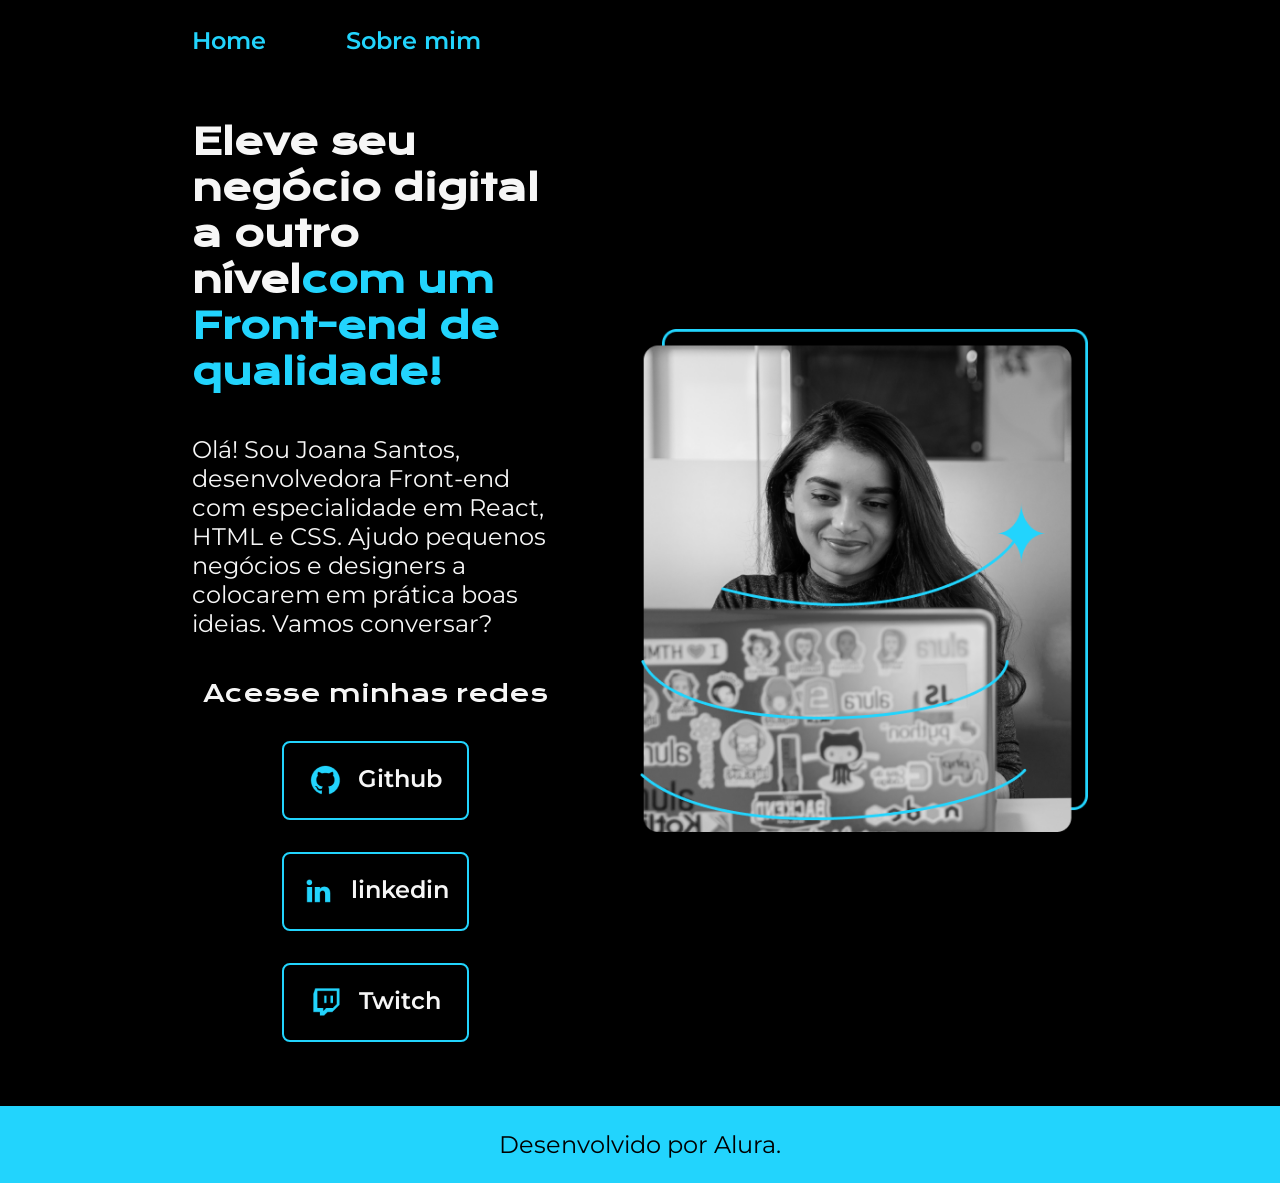
<file: index.html>
<!DOCTYPE html>
<html lang="pt-br">

<head>
    <meta charset="UTF-8">
    <meta http-equiv="X-UA-Compatible" content="IE=edge">
    <meta name="viewport" content="width=device-width, initial-scale=1.0">
    <title>Portifolio</title>
    <link rel="stylesheet" href="./styles/style.css">
</head>

<body>
    <header class="cabecalho">
        <nav class="cabecalho__menu">
            <a class="cabecalho__menu__link" href="index.html">Home</a>
            <a class="cabecalho__menu__link" href="about.html">Sobre mim</a>
        </nav>
    </header>
    <main class="apresentacao">
        <section class="apresentacao__conteudo">
            <h1 class="apresentacao__conteudo__titulo">Eleve seu negócio digital a outro nível<strong 
            class="titulo-destaque">com um Front-end de qualidade!
            </strong></h1>
            <p class="apresentacao__conteudo__texto">Olá! Sou Joana Santos, desenvolvedora
            Front-end com especialidade em React, HTML e
            CSS. Ajudo pequenos negócios e designers a
            colocarem em prática boas ideias. Vamos
            conversar?</p>
            <div class="apresentacao__links">
                <h2 class="apresentacao__links__subtitulo">Acesse minhas redes</h2>
                <a class="apresentacao__links__navegacao" href="https://github.com/rafaballerini">
                    <img src="./assets/github.png">
                    Github
                </a>
                <a class="apresentacao__links__navegacao" href="https://linkedin.com/in/rafaellaballerini">
                    <img src="./assets/linkedin.png">
                    linkedin
                </a>
                <a class="apresentacao__links__navegacao" href="https://twitch.tv/guilimadev">
                    <img src="./assets/twitch.png">
                    Twitch
                </a>
            </div>
        </section>
        <img class="apresentacao_imagem" src="./assets/imagem.png" alt="Foto da Joana Santos programando">
    </main>
    <footer class="rodape">
        <p>Desenvolvido por Alura.</p>
    </footer>
</body>

</html>
</file>
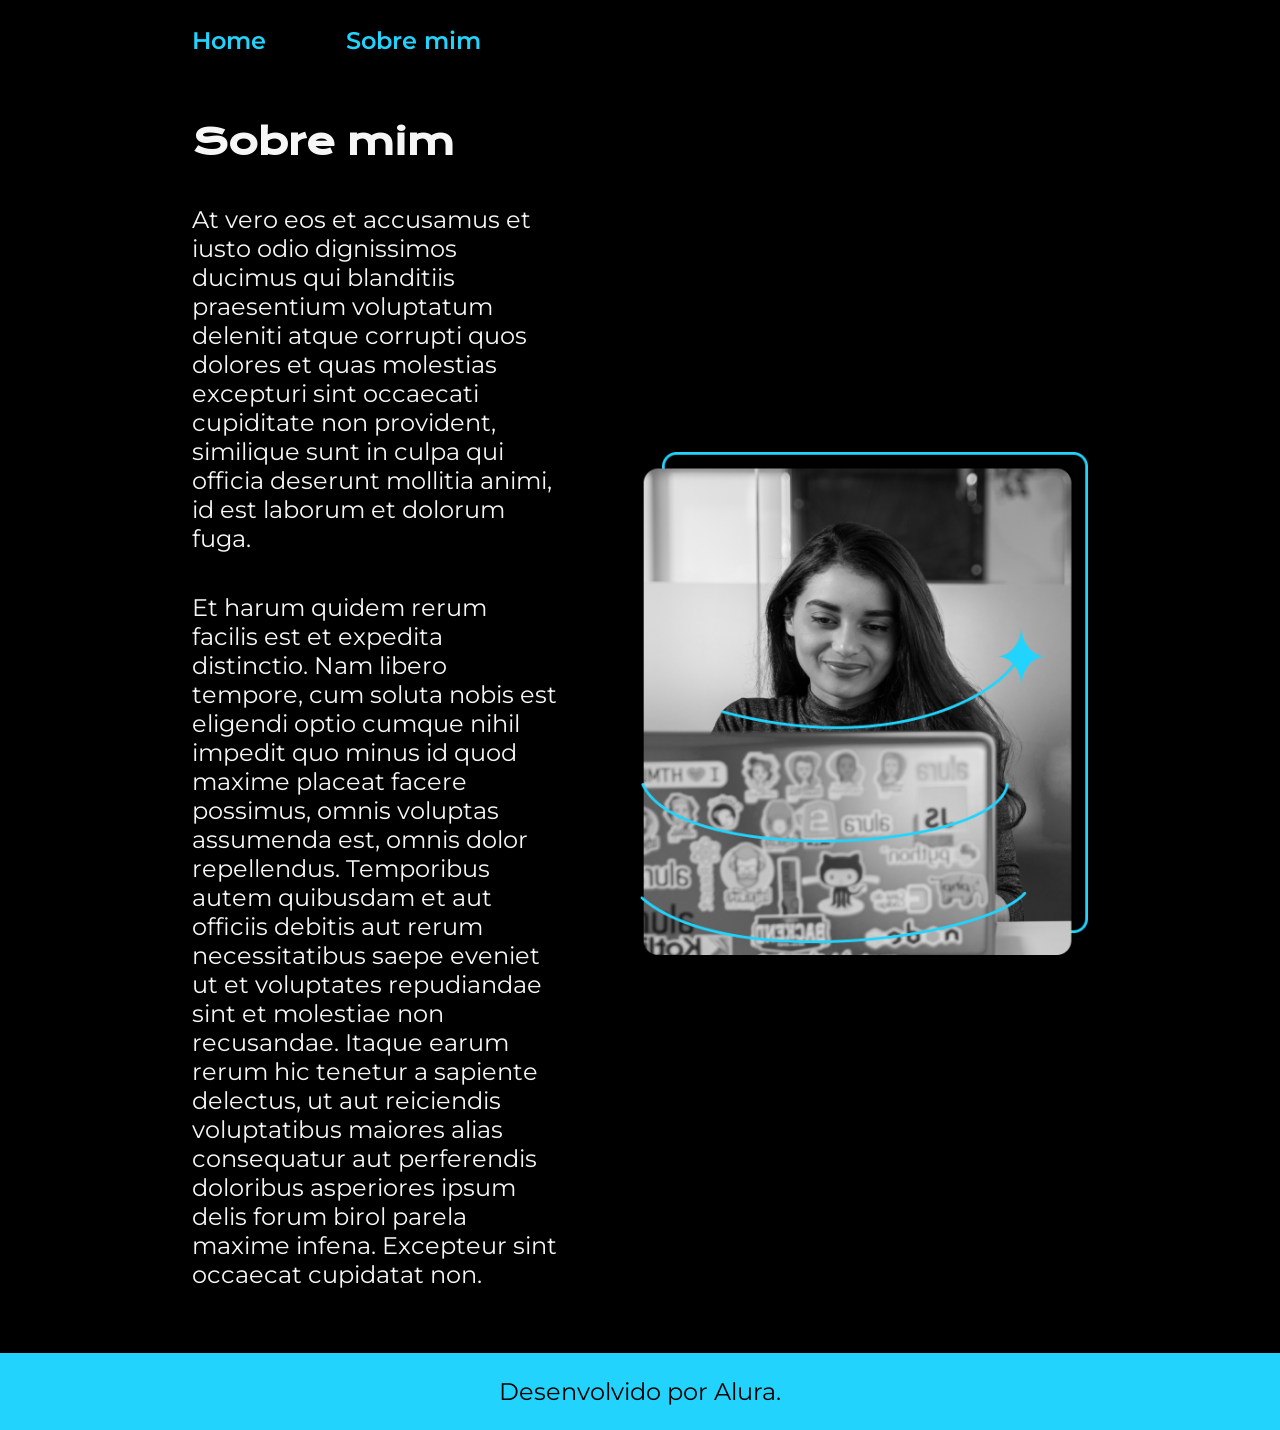
<file: about.html>
<!DOCTYPE html>
<html lang="pt-br">

<head>
    <meta charset="UTF-8">
    <meta http-equiv="X-UA-Compatible" content="IE=edge">
    <meta name="viewport" content="width=device-width, initial-scale=1.0">
    <title>Sobre mim</title>
    <link rel="stylesheet" href="./styles/style.css">
</head>

<body>
    <header class="cabecalho">
        <nav class="cabecalho__menu">
            <a class="cabecalho__menu__link" href="index.html">Home</a>
            <a class="cabecalho__menu__link" href="about.html">Sobre mim</a>
        </nav>
    </header>

    <main class="apresentacao">
        <section class="apresentacao__conteudo">
            <h1 class="apresentacao__conteudo__titulo">Sobre mim</h1>
            <p class="apresentacao__conteudo__texto">At vero eos et accusamus et iusto odio dignissimos ducimus qui blanditiis praesentium voluptatum deleniti
                atque corrupti quos dolores et quas molestias excepturi sint occaecati cupiditate non provident,
                similique sunt in culpa qui officia deserunt mollitia animi, id est laborum et dolorum fuga.
            </p>
            <p class="apresentacao__conteudo__texto">
                Et harum quidem rerum facilis est et expedita distinctio. Nam libero tempore, cum soluta nobis est
                eligendi optio cumque nihil impedit quo minus id quod maxime placeat facere possimus, omnis voluptas
                assumenda est, omnis dolor repellendus. Temporibus autem quibusdam et aut officiis debitis aut rerum
                necessitatibus saepe eveniet ut et voluptates repudiandae sint et molestiae non recusandae. Itaque earum
                rerum hic tenetur a sapiente delectus, ut aut reiciendis voluptatibus maiores alias consequatur aut
                perferendis doloribus asperiores ipsum delis forum birol parela maxime infena. Excepteur sint occaecat
                cupidatat non.</p>
        </section>
        <img class="apresentacao_imagem" src="./assets/imagem.png" alt="Foto da Joana Santos programando">
    </main>

    <footer class="rodape">
        <p>Desenvolvido por Alura.</p>
    </footer>
</body>

</html>
</file>
<file: styles/style.css>
@import url('https://fonts.googleapis.com/css2?family=Krona+One&family=Montserrat:wght@400;600&display=swap');

:root {
    --cor-primaria: #000000;
    --cor-secundaria: #F6F6F6;
    --cor-terciaria: #22D4FD;
    --cor-hover: #272727;

    --fonte-primaria: 'Krona One', sans-serif;
    --fonte-secundaria: 'Montserrat', sans-serif;
}
*{
    margin: 0;
    padding: 0;
}

body{
    box-sizing: border-box;
    background-color: var(--cor-primaria);
    color: var(--cor-secundaria);
}
.cabecalho{
    padding: 2% 0% 0% 15%;
}
.cabecalho__menu{
    display: flex;
    gap: 80px;
}
.cabecalho__menu__link{
    font-family: var(--fonte-secundaria);
    font-size: 1.5rem;
    font-weight: 600;
    color: var(--cor-terciaria);
    text-decoration: none;
}
.apresentacao {
    padding: 5% 15%;
    display: flex;
    align-items: center;
    justify-content: space-between;
    gap: 82px;
}
.apresentacao__conteudo{
    width: 50%;
    display: flex;
    flex-direction: column;
    gap: 40px;
}

.apresentacao__conteudo__titulo{
    font-size: 2.25rem;
    font-family: var(--fonte-primaria);
}
.titulo-destaque{
    color: var(--cor-terciaria);
}
.apresentacao__conteudo__texto{
    font-size: 1.5rem;
    font-family: var(--fonte-secundaria);
}

.apresentacao__links{
    display: flex;
    flex-direction: column;
    justify-content: space-between;
    align-items: center;
    gap: 32px;
}
.apresentacao__links__subtitulo{
    font-family: var(--fonte-primaria);
    font-weight: 400;
    font-size: 1.5rem;
}
.apresentacao__links__navegacao{
    display: flex;
    justify-content: center;
    gap: 16px;
    border: 2px solid var(--cor-terciaria);
    width: 50%;
    text-align: center;
    border-radius: 8px;
    font-size: 1.5rem;
    font-weight: 600;
    padding: 21.5px 0;
    text-decoration: none;
    color: var(--cor-secundaria);
    font-family: var(--fonte-secundaria);
}
.apresentacao__links__navegacao:hover{
    background-color: var(--cor-hover);
}

.apresentacao_imagem{
    width: 50%;
}
.rodape{
    color: var(--cor-primaria);
    background-color: var(--cor-terciaria);
    padding: 24px;
    text-align: center;
    font-family: var(--fonte-secundaria);
    font-size: 1.5rem;
    font-weight: 400;
}

@media (max-width: 1200px) {
    .cabecalho{
        padding: 10%;
    }

    .cabecalho__menu{
        justify-content: center;
    }

    .apresentacao{
        flex-direction: column-reverse;
        padding: 5%;
    }

    .apresentacao__conteudo{
        width: auto;
    }
}
</file>
